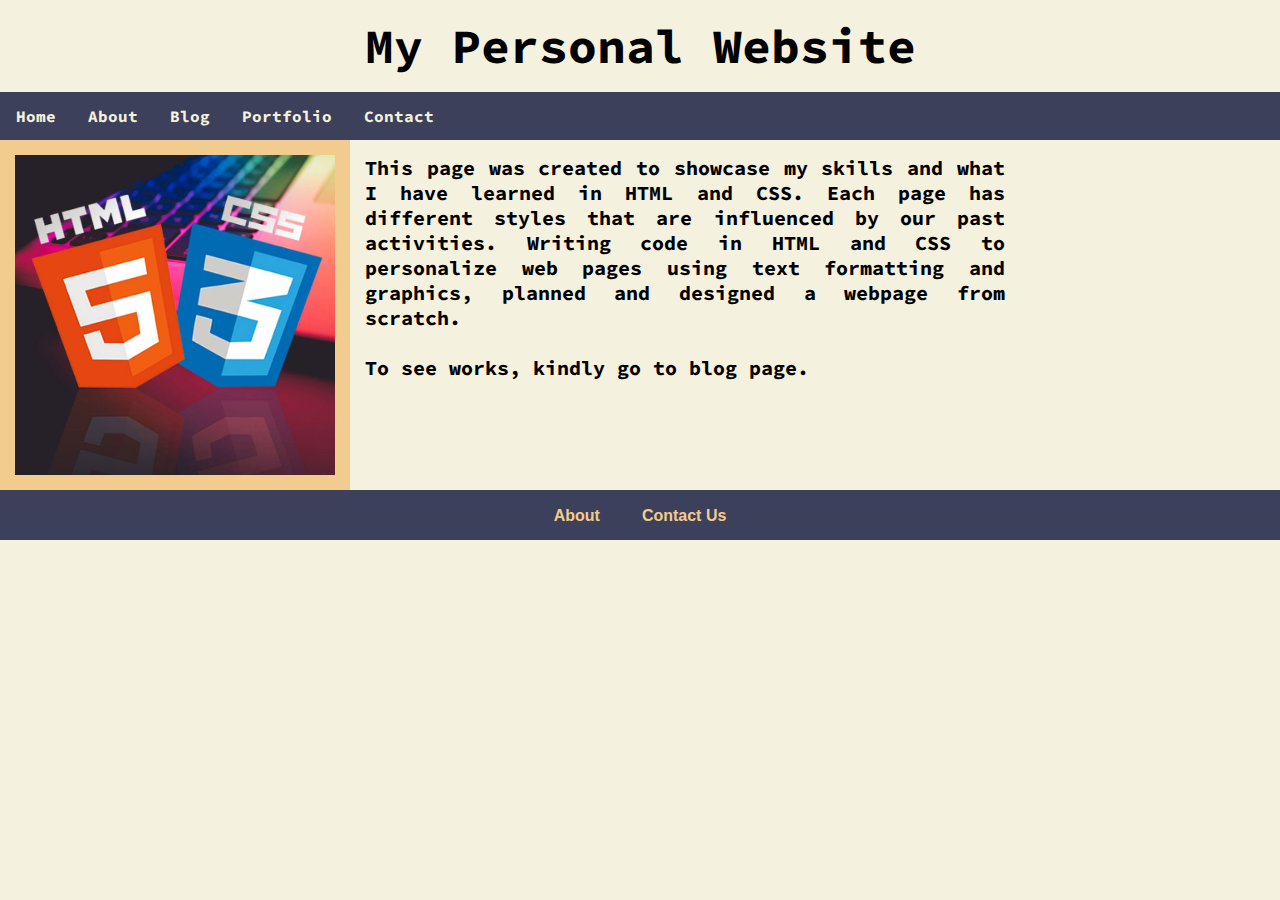
<file: index.html>
<html>
	<head>
		<title>Personal Website	</title>
        <link rel="stylesheet" href="css/style.css">
		</head>
	
	<body>
		
		<!-- header of website layout -->
		<div class="header">
			<h2 class="text-heading">My Personal Website</h2>
		</div>
		
		<!-- navigation menu of website layout -->
		<div class="nav_menu">
			<a href = "#">Home</a>
			<a href = "about.html">About</a>
			<a href = "blog.html">Blog</a>
            <a href = "portfolio.html">Portfolio</a>
            <a href = "contact.html">Contact</a>
		</div>
		
		<!-- Content section of website layout -->
		<div>
			
			<div class="columnA">
				<img class="1" src="images/htmlcss.jpg" alt="htmlcss">
			</div>
				
			<div class="columnB">
				<h2></h2>
				<p>This page was created to showcase my skills and what I have learned in HTML and CSS. Each page has different styles that are influenced by our past activities. Writing code in HTML and CSS to personalize web pages using text formatting and graphics, planned and designed a webpage from scratch.</p><br>
				<p>To see works, kindly go to blog page.</p>
			</div>
		</div>
    	<!-- footer Section -->
        <div class="footer">
            <a href = "about.html">About</a>
            <a href = "contact.html">Contact Us</a>
        </div>
	</body>
</html>
</file>
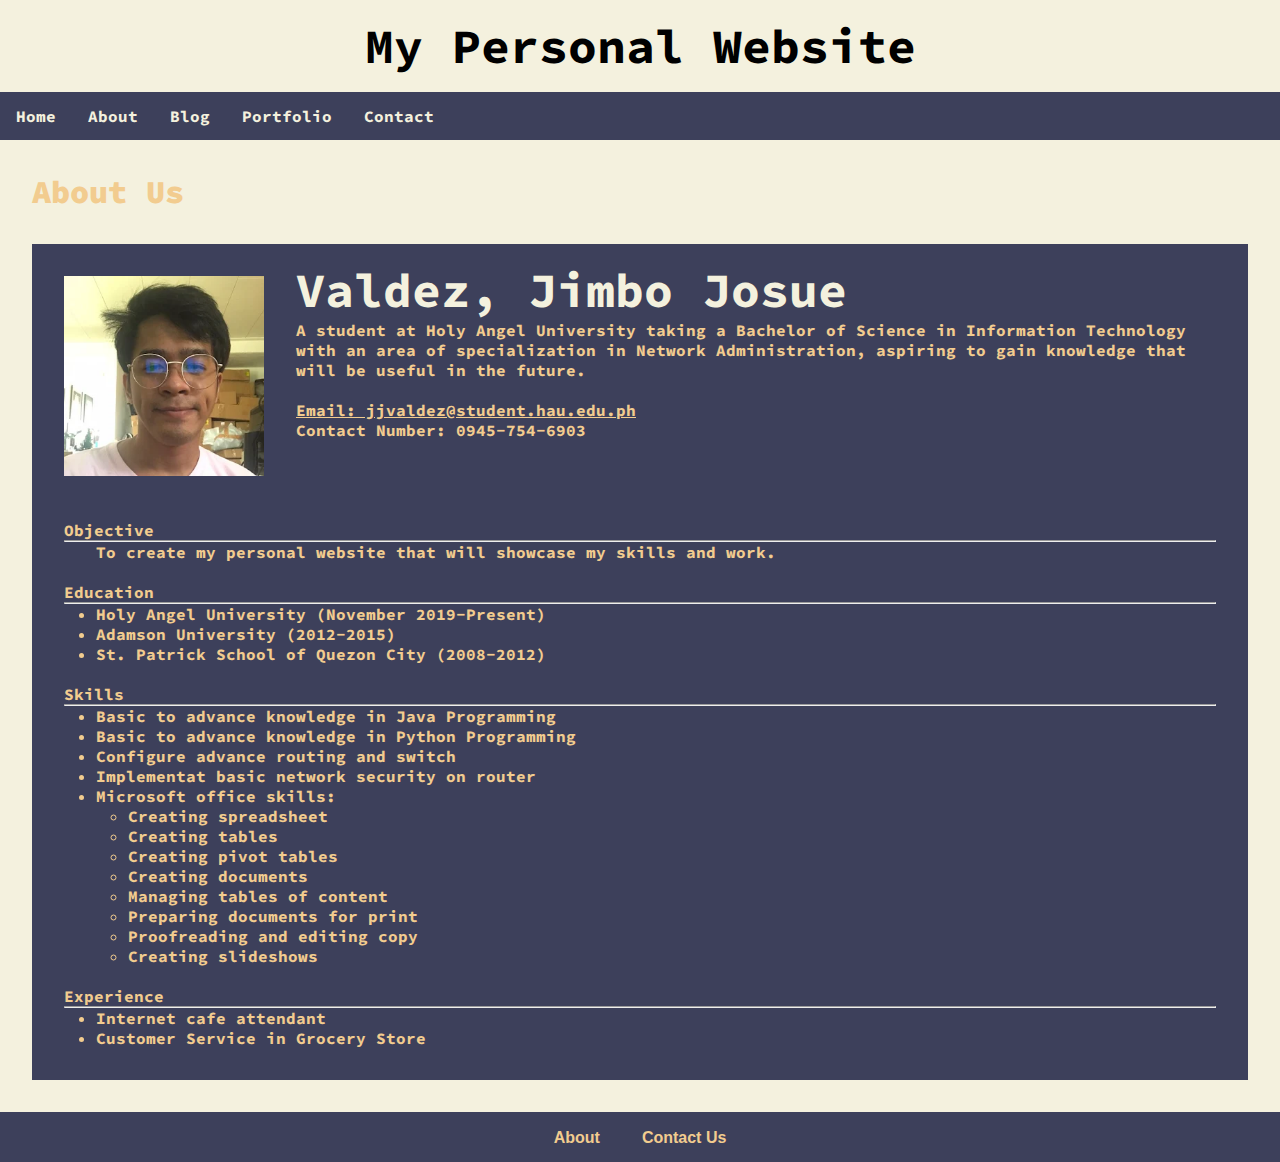
<file: about.html>
<html>
	<head>
		<title>
			Box Layout
		</title>
        <link rel="stylesheet" href="css/style.css">
		</head>
	
	<body>
		
		<!-- header of website layout -->
		<div class="header">
			<h2 class="text-heading">
				My Personal Website
			</h2>
		</div>
		
		<!-- navigation menu of website layout -->
		<div class="nav_menu">
			<a href = "index.html">Home</a>
			<a href = "#">About</a>
			<a href = "blog.html">Blog</a>
            <a href = "portfolio.html">Portfolio</a>
            <a href = "contact.html">Contact</a>
      
		</div>
		
		<!-- Content section of website layout -->
        <h1>About Us</h1>
        <div class="author">
            <div >
            <img src="images/dp.webp" alt="images.webp" style="float: left">
            <h2>Valdez, Jimbo Josue</h2>
            <p>A student at Holy Angel University taking a Bachelor of Science in Information Technology with an area of specialization in Network Administration, aspiring to gain knowledge that will be useful in the future.</p>
            <br>
            <a href="">Email: jjvaldez@student.hau.edu.ph</a><br>
            <b>Contact Number: 0945-754-6903</b>
            </div>
            
            <div class="objective">
                <h4>Objective</h4>
                <hr>
                <p>To create my personal website that will showcase my skills and work.</p>
                <br>
                <h4>Education</h4>
                <hr>
                <ul>
                    <li>Holy Angel University (November 2019-Present)</li>
                    <li>Adamson University (2012-2015)</li>
                    <li>St. Patrick School of Quezon City (2008-2012)</li>
                </ul>
                <br>
                <h4>Skills</h4>
                <hr>
                <ul>
                    <li>Basic to advance knowledge in Java Programming</li>
                    <li>Basic to advance knowledge in Python Programming</li>
                    <li>Configure advance routing and switch</li>
                    <li>Implementat basic network security on router</li>
                    <li>Microsoft office skills:
                        <ul>
                            <li>Creating spreadsheet
                            <li>Creating tables</li>
                            <li>Creating pivot tables</li>
                            <li>Creating documents</li>
                            <li>Managing tables of content</li>
                            <li>Preparing documents for print</li>
                            <li>Proofreading and editing copy</li>
                            <li>Creating slideshows</li>
                        </ul>
                    </li>
                </ul>
                <br>
                <h4>Experience</h4>
                <hr>
                <ul>
                    <li>Internet cafe attendant</li>
                    <li>Customer Service in Grocery Store</li>
                </ul>
            </div>
        </div>
		
    <!-- footer Section -->
        <div class="footer">
            <a href = "about.html">About</a>
            <a href = "contact.html">Contact Us</a>
        </div>
	</body>
</html>
</file>
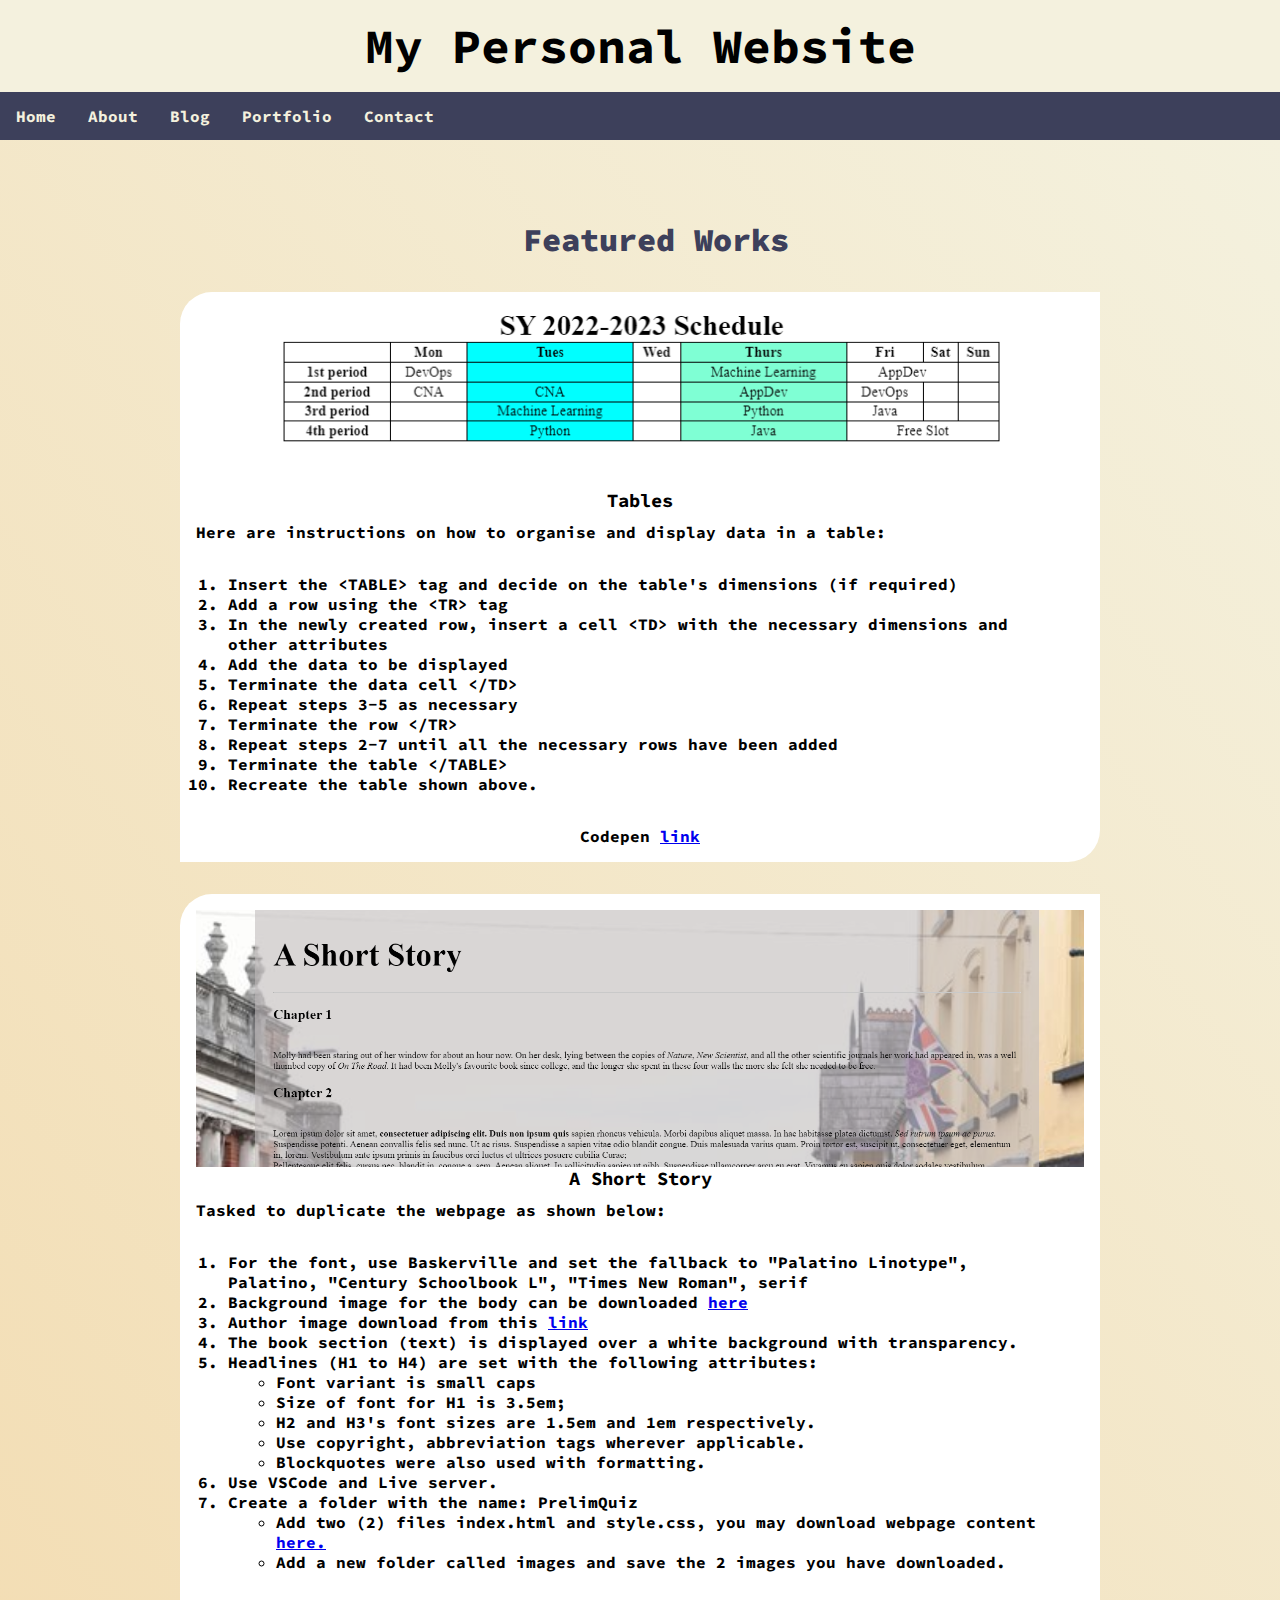
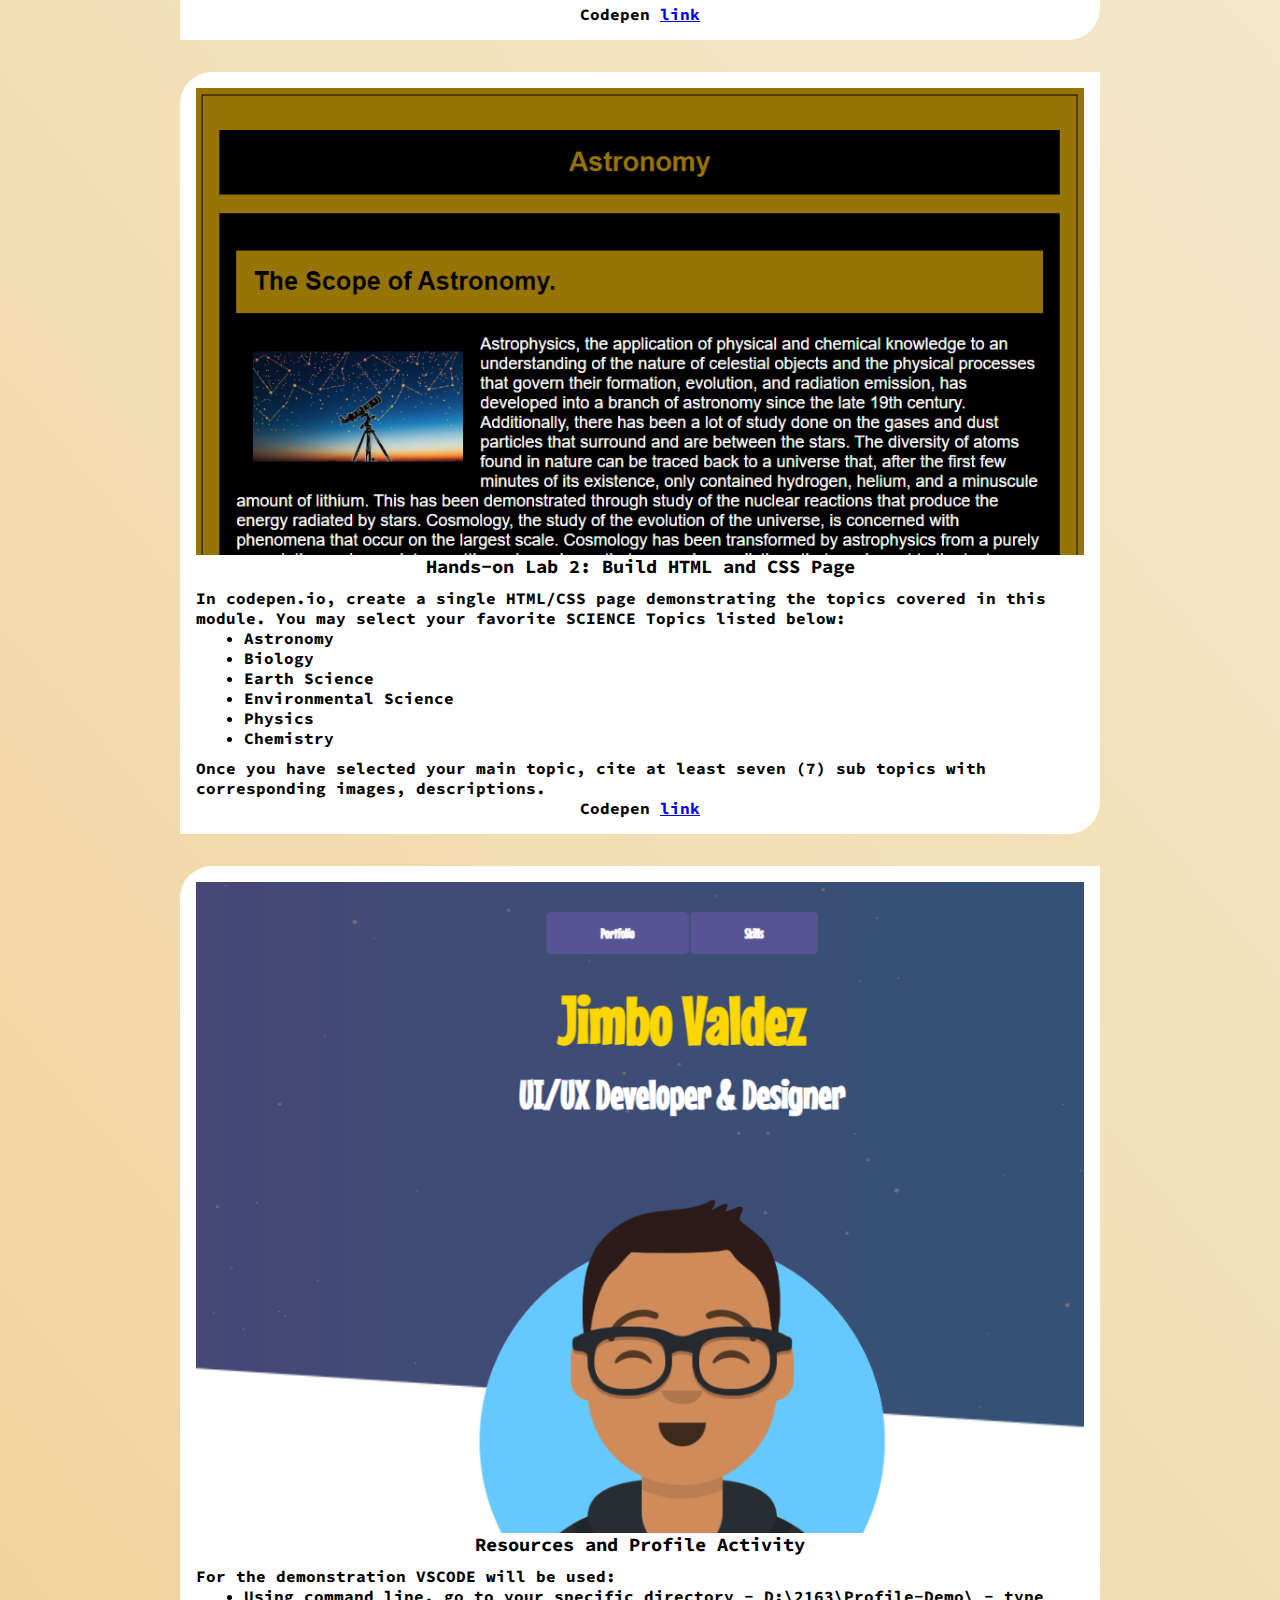
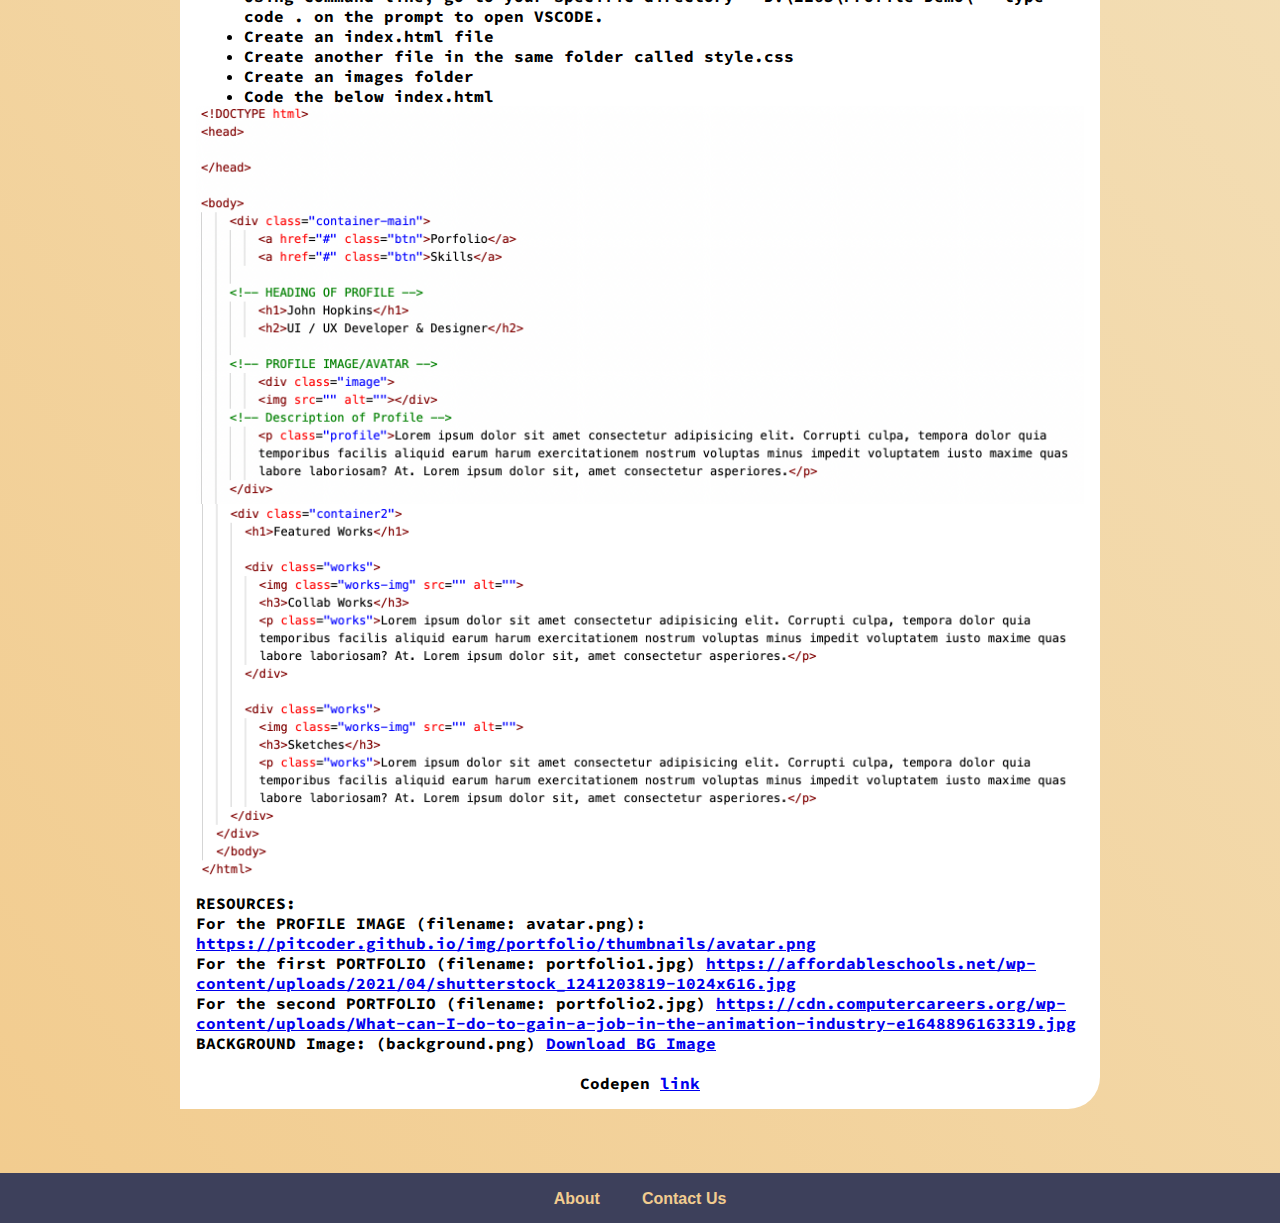
<file: blog.html>
<html>
	<head>
		<title>
			Box Layout
		</title>
        <link rel="stylesheet" href="css/style.css">
		</head>
	
	<body>
		
		<!-- header of website layout -->
		<div class="header">
			<h2 class="text-heading">
				My Personal Website
			</h2>
		</div>
		
		<!-- navigation menu of website layout -->
		<div class="nav_menu">
			<a href = "index.html">Home</a>
			<a href = "about.html">About</a>
			<a href = "#">Blog</a>
            <a href = "portfolio.html">Portfolio</a>
            <a href = "contact.html">Contact</a>
      
		</div>
		
		<!-- Content section of website layout -->
			<div class="container-portfolio">
				<h1>Featured Works</h1>
				<div class="works">
					<img src="images/table.PNG">
					<h3>Tables</h3>
					<p>Here are instructions on how to organise and display data in a table:</p>
					<ol>
						<li>Insert the &lt;TABLE&gt; tag and decide on the table's dimensions (if required)</li>
						<li>Add a row using the &lt;TR&gt; tag</li>
						<li>In the newly created row, insert a cell &lt;TD&gt; with the necessary dimensions and other attributes</li>
						<li>Add the data to be displayed</li>
						<li>Terminate the data cell &lt;/TD&gt;</li>
						<li>Repeat steps 3-5 as necessary</li>
						<li>Terminate the row &lt;/TR&gt;</li>
						<li>Repeat steps 2-7 until all the necessary rows have been added</li>
						<li>Terminate the table &lt;/TABLE&gt;</li>
						<li>Recreate the table shown above.</li>
					</ol>
					<b>Codepen <a href="https://codepen.io/ValdezJ/details/eYrZvNj" target="_blank">link</a></b>
				</div>

				<div class="works">
					<img src="images/shortstory.PNG" alt="works-img">
					<h3>A Short Story</h3>
					<p>Tasked to duplicate the webpage as shown below:</p>
					<ol>
						<li>For the font, use Baskerville and set the fallback to "Palatino Linotype", Palatino, "Century Schoolbook L", "Times New Roman", serif</li>
						<li>Background image for the body can be downloaded <a href="https://hau.instructure.com/courses/12923/files/5186576?wrap=1" target="_blank">here</a></li>
						<li>Author image download from this <a href="https://hau.instructure.com/courses/12923/files/5186575?wrap=1" target="_blank">link</a></li>
						<li>The book section (text) is displayed over a white background with transparency.</li>
						<li>Headlines (H1 to H4) are set with the following attributes:	
							<ul>
								<li>Font variant is small caps</li>
								<li>Size of font for H1 is 3.5em;</li>
								<li>H2 and H3's font sizes are 1.5em and 1em respectively.</li>
								<li>Use copyright, abbreviation tags wherever applicable.</li>
								<li>Blockquotes were also used with formatting.</li>
							</ul>
						</li>
						<li>Use VSCode and Live server.</li>
						<li>Create a folder with the name: PrelimQuiz
							<ul>
								<li>Add two (2) files index.html and style.css, you may download webpage content <a href="http://https://hau.instructure.com/courses/12923/files/5186746?wrap=1">here.</a></li>
								<li>Add a new folder called images and save the 2 images you have downloaded.</li>
							</ul>
						</li>
					</ol>
					<b>Codepen <a href="https://codepen.io/ValdezJ/pen/gOeqpXY" target="_blank">link</a></b>
				</div>
				
				<div class="works">
					<img src="images/astronomy.PNG" alt="works-img" width='300'>
					<h3>Hands-on Lab 2: Build HTML and CSS Page</h3>
					<p>In codepen.io, create a single HTML/CSS page demonstrating the topics covered in this module.  You may select your favorite SCIENCE Topics listed below:</p>
					<ul>
						<li>Astronomy</li>
						<li>Biology</li>
						<li>Earth Science</li>
						<li>Environmental Science</li>
						<li>Physics</li>
						<li>Chemistry</li>
					</ul>
					<p>Once you have selected your main topic,  cite at least seven (7) sub topics with corresponding images, descriptions.</p>
					<b>Codepen <a href="https://codepen.io/ValdezJ/pen/qBoxwzX" target="_blank">link</a></b>
				</div>

				<div class="works">
					<img src="images/profile.PNG" alt="works-img" width='300'>
					<h3>Resources and Profile Activity</h3>
					<p>For the demonstration VSCODE will be used:</p>
					<ul>
						<li>Using command line, go to your specific directory - D:\2163\Profile-Demo\ - type code . on the prompt to open VSCODE.</li>
						<li>Create an index.html file</li>
						<li>Create another file in the same folder called style.css</li>
						<li>Create an images folder</li>
						<li>Code the below index.html</li>
					</ul>
					<img src="images/profilecode.png">
					<img src="images/profilecode2.png">
					<p>RESOURCES: <br>For the PROFILE IMAGE (filename: avatar.png): <a href="https://pitcoder.github.io/img/portfolio/thumbnails/avatar.png">https://pitcoder.github.io/img/portfolio/thumbnails/avatar.png</a><br>
					For the first PORTFOLIO (filename: portfolio1.jpg) <a href="https://affordableschools.net/wp-content/uploads/2021/04/shutterstock_1241203819-1024x616.jpg">https://affordableschools.net/wp-content/uploads/2021/04/shutterstock_1241203819-1024x616.jpg</a><br>
					For the second PORTFOLIO (filename: portfolio2.jpg) <a href="https://cdn.computercareers.org/wp-content/uploads/What-can-I-do-to-gain-a-job-in-the-animation-industry-e1648896163319.jpg">https://cdn.computercareers.org/wp-content/uploads/What-can-I-do-to-gain-a-job-in-the-animation-industry-e1648896163319.jpg</a><br>
					BACKGROUND Image: (background.png) <a href="Download BG Image">Download BG Image</a><br><br>
					</p>
					<b>Codepen <a href="https://codepen.io/ValdezJ/pen/oNqPdZJ" target="_blank">link</a></b>
				
				</div>
			</div>
    <!-- footer Section -->
        <div class="footer">
            <a href = "about.html">About</a>
            <a href = "contact.html">Contact Us</a>
        </div>
	</body>
</html>
</file>
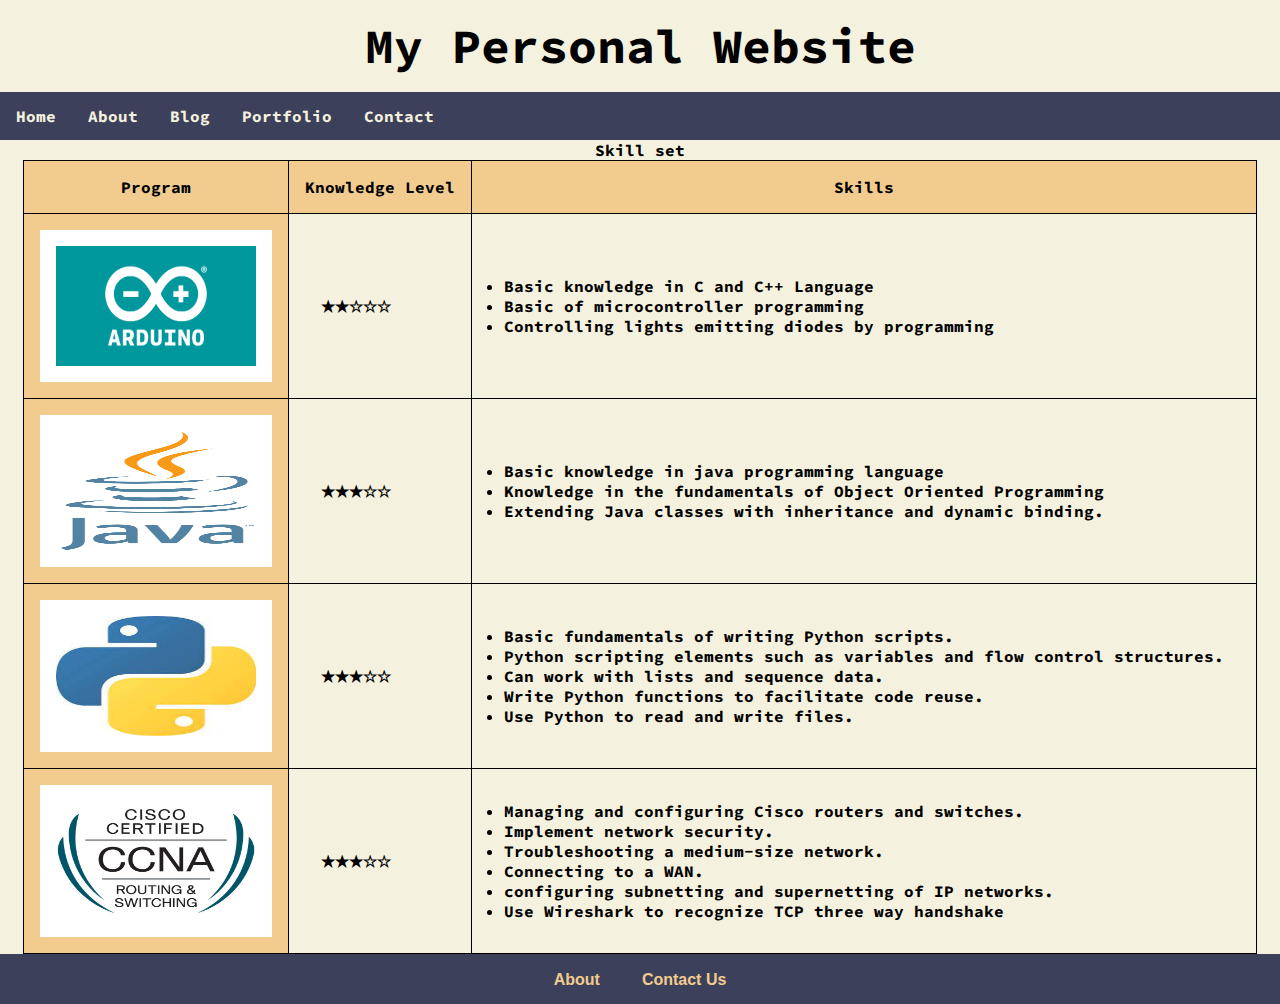
<file: portfolio.html>
<html>
	<head>
		<title>
			Box Layout
		</title>
        <link rel="stylesheet" href="css/style.css">
		</head>
	
	<body>
		
		<!-- header of website layout -->
		<div class="header">
			<h2 class="text-heading">
				My Personal Website
			</h2>
		</div>
		
		<!-- navigation menu of website layout -->
		<div class="nav_menu">
			<a href = "index.html">Home</a>
			<a href = "index.html">About</a>
			<a href = "blog.html">Blog</a>
            <a href = "portfolio.html">Portfolio</a>
            <a href = "contact.html">Contact</a>
      
		</div>
		
		<!-- Content section of website layout -->
		<table  >
            <caption>Skill set</caption>
            <tr>
                <th>Program</th>
                <th>Knowledge Level</th>
                <th>Skills</td>
            </tr>
            <tr>
                <th><img src="images/arduino.png" alt="java"></th>
                <td>★★☆☆☆</td>
                <td>
                    <ul>
                        <li>Basic knowledge in C and C++ Language</li>
                        <li>Basic of microcontroller programming</li>
                        <li>Controlling lights emitting diodes by programming</li>
                    </ul>
                </td>
            </tr>
            <tr>
                <th><img src="images\java.png" alt="java"></th>
                <td>★★★☆☆</td>
                <td>
                    <ul>
                        <li>Basic knowledge in java programming language</li>
                        <li>Knowledge in the fundamentals of Object Oriented Programming</li>
                        <li>Extending Java classes with inheritance and dynamic binding.</li>
                   
                    </ul>
                </td>
            </tr>

            <tr>
                <th><img src="images/python.jpg" alt="python"></th>
                <td>★★★☆☆</td>
                <td>
                    <ul>
                        <li>Basic fundamentals of writing Python scripts.</li>
                        <li>Python scripting elements such as variables and flow control structures.</li>
                        <li>Can work with lists and sequence data.</li>
                        <li>Write Python functions to facilitate code reuse.</li>
                        <li>Use Python to read and write files.</li>
                    </ul>
                </td>
            </tr>

            <tr>
                <th><img src="images/routing.jpg" alt="routing"></th>
                <td>★★★☆☆</td>
                <td>
                    <ul>
                        <li>Managing and configuring Cisco routers and switches.</li>
                        <li>Implement network security.</li>
                        <li>Troubleshooting a medium-size network.</li>
                        <li>Connecting to a WAN.</li>
                        <li>configuring subnetting and supernetting of IP networks.</li>
                        <li>Use Wireshark to recognize TCP three way handshake</li>
                    </ul>
                </td>
            </tr>
    
        </table>
  
    <!-- footer Section -->
        <div class="footer">
            <a href = "about.html">About</a>
            <a href = "contact.html">Contact Us</a>
        </div>
	</body>
</html>
</file>
<file: css/style.css>
@import url('https://fonts.googleapis.com/css2?family=Source+Code+Pro&display=swap');

* {
    font-family: 'Source Code Pro', monospace;
    font-weight: bold;
    margin: 0;
    padding: 0;
}

body {
    background-color: #f4f1de;
}

/* INDEX */
/* NAVIGATION MENU */
.header {
    text-align: center;
    /* background-position: center; */
    padding: 1em;
}

.text-heading {
    color: black;
    text-align: center;
}

.nav_menu {
    overflow: hidden;
    background-color: #3d405b;
}

.nav_menu a {
    float: left;
    display: block;
    color: #f4f1de;
    text-align: center;
    padding: 14px 16px;
    text-decoration: none;
}

.nav_menu a:hover {
    background-color: #f4f1de;
    color: #3d405b;
}

/* INDEX BODY CONTENT */
.columnA {
    float: left;
    width: 25%;
    padding: 15px;
    text-align: justify;
    background-color: #f2cc8f;
}

.columnA img{
    width: 100%;
}


.columnB {
    float: left;
    width: 50%;
    padding: 15px;
    text-align: justify;
    font-size: 20px;
    background-color: #f4f1de;

}

.footer {
    padding: 15px;
    text-align: center;
    overflow: hidden;
    background-color: #3d405b;
    clear: left;
}

.footer a {
    display: inline;
    color: #f2cc8f;
    padding: 14px 16px;
    text-decoration: none;
    font-family: Arial, Helvetica, sans-serif;

}

.footer a:hover {
    background-color: #f4f1de;
    color: #3d405b;
}

/* ABOUT US */


.author {
    margin: 2rem;
    padding: 1rem;
    text-align: left;
    background: #3d405b;
    color: #f2cc8f;
    height: auto;
    width: auto;
    position: relative;
}

.author img {
    padding: 1em;
    width: 200px;
    margin-right: 1em;
}

.author a {
    color: #f2cc8f;
}

h1 {
    color: #f2cc8f;
    font-weight: 900;
    letter-spacing: 0px;
    margin-bottom: 1rem;
    padding-top: 1em;
    padding-left: 1em;
}

h2 {
    color: #f4f1de;
    font-size: 3rem;
    font-weight: 700;
}

.objective {
    padding: 1em;
    margin-top: 4em;
}

.objective p {
    padding-left: 2em;
}

.objective ul {
    padding-left: 2em;
}


p.profile {
    font-size: 2rem;
    color: black;
    margin-bottom: 5rem;
}

.container-main {
    max-width: 100%;
    margin: 0 auto;
    padding: 3rem 3rem;
    text-align: center;
    background: url(https://freefrontend.com/assets/img/css-hero-effects/Diagonal-Hero-Div-With-CSS-Star-Animation-Background.png);
    /*call picture*/
    background-repeat: no-repeat;
    background-size: 100% 100%;
    /*picture to max height x width*/
}

.container-portfolio {
    max-width: 100%;
    margin: 0 auto;
    padding: 3rem 3rem;
    text-align: center;
    background: linear-gradient(50deg, #f2cc8f, #f4f1de);
}

.container-portfolio h1{
    color: #3d405b;
}

.image {
    margin-top: 4rem;
    margin-bottom: 4rem;
}

.btn {
    display: inline-block;
    padding: 1rem 4rem;
    margin-bottom: 2rem;
    font-size: 1rem;
    text-decoration: none;
    background-color: #575494;
    color: white;
    border-radius: 5px;
}

.btn:hover {
    background: #e66465;
}

.works {
    padding: 1rem;
    width: 75%;
    margin: 1rem;
    border-radius: 2rem 0 2rem 0;
    display: inline-block;
    background-color: white;
    height: auto;
}

.works img {
    width: 100%;
}

.works p {
    text-align: left;
    margin-top: 10px;
}

.works ol{
  padding: 2rem;  
  text-align: left;
}

.works ul{
    padding-left: 3rem;
    text-align: left;
}

/* Table design, PORTFOLIO */
table {
    border: 1px solid black;
    border-collapse: collapse;
    margin: auto;
    text-align: center;
}

th {
    border: 1px solid black;
    background-color: #f2cc8f;
    text-align: center;
    padding: 1em;
}

th img {
    width: 200;
    height: 120;
    padding: 1em;
    background: white;
}

td {
    padding: 2em;
    border: 1px solid black;
    text-align: left;
}

/* CONTACT */
.contact_div{
    height: 60%;
}

.contact {
    background: linear-gradient(50deg, #f2cc8f, #f4f1de);
    width: 40%;
    float: left;
    padding: 1rem;
    margin-right: 1rem;
    height: inherit;
}

.div_input{
    width: 50%;
    float: left;
}




input[type=text]{
    padding: 10px;
    margin: 1em;
    border: 0;
    box-shadow:0 0 15px 4px #f2cc8f;
    border-radius: 10px;
    width: 40%;
}

input[type=email]{
    padding: 10px;
    margin: 1em;
    border: 0;
    box-shadow:0 0 15px 4px #f2cc8f;
    border-radius: 10px;
    height: inherit;
    width: 40%;
}

select{
    padding: 10px;
    margin: 1em;
    border: 0;
    box-shadow:0 0 15px 4px #f2cc8f;
    border-radius: 10px;
    height: inherit;
    width: 40%;
}

input[type=submit]{
    padding: 10px;
    margin: 1em;
    border: 0;
    box-shadow:0 0 15px 4px #f2cc8f;
    border-radius: 10px;
    height: inherit;
    appearance:none;
    -webkit-appearance:none;
  
    /* usual styles */
    padding:10px;
    border:none;
    background-color:#3d405b;
    color:#fff;
    font-weight:600;
    border-radius:5px;
    width: 40%;
}

input[type=submit]:hover{
    background-color: #f2cc8f;
}

input[type=submit]:focus{
    background-color: #3d405b;
    outline-color: transparent;
    outline-style:solid;
    box-shadow: 0 0 0 4px #f2cc8f;
    transition: 0.7s;
}
</file>
